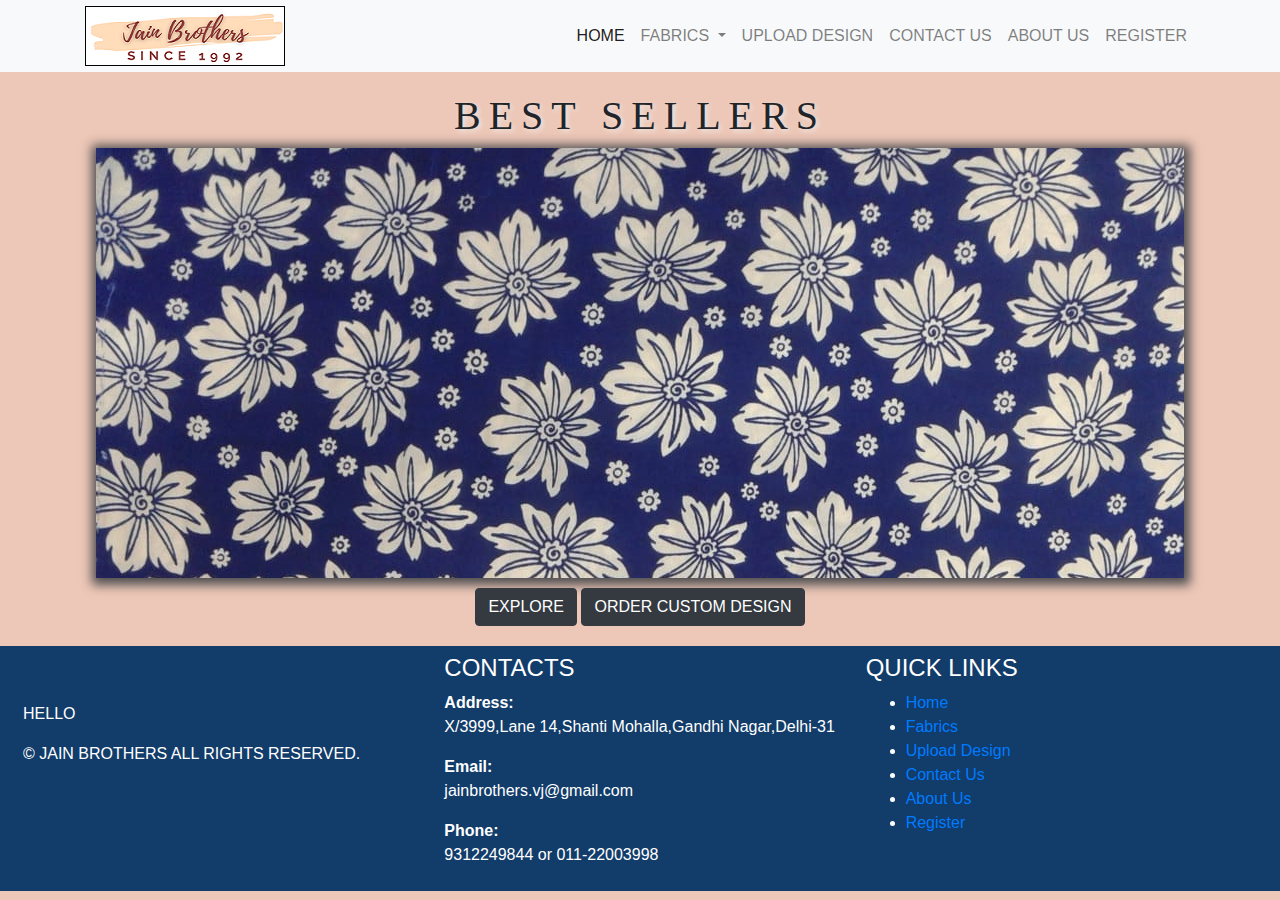
<file: index.html>
<!DOCTYPE html>
<html>
    <head>
        <title>Home</title>
        <meta charset="utf-8">
        <meta name="viewport" content="width=device-width, initial-scale=1">
        <link rel="stylesheet" href="https://maxcdn.bootstrapcdn.com/bootstrap/4.5.2/css/bootstrap.min.css">
        <link rel="stylesheet" href="https://cdnjs.cloudflare.com/ajax/libs/font-awesome/4.7.0/css/font-awesome.min.css">
        <link rel="stylesheet" href="css/styles.css">
    </head>
    <body>
        <div class="header" id="top header">
                <nav class="navbar navbar-expand-lg navbar-light bg-light">
                <div class="container text-uppercase">
                <a class="navbar-brand" href="#"><img src="images/logo.png"></a>
                <button class="navbar-toggler" type="button" data-toggle="collapse" data-target="#navbarSupportedContent" aria-controls="navbarSupportedContent" aria-expanded="false" aria-label="Toggle navigation">
                <span class="navbar-toggler-icon"></span>
                </button>
        <div class="collapse navbar-collapse" id="navbarSupportedContent">
                <ul class="navbar-nav ml-auto">
                        <li class="nav-item active">
                        <a class="nav-link" href="#">Home <span class="sr-only">(current)</span></a>
                        </li>
                        <li class="nav-item dropdown">
                                <a class="nav-link dropdown-toggle" href="#" id="navbarDropdownMenuLink" data-toggle="dropdown" aria-haspopup="true" aria-expanded="false">
                                  Fabrics
                                </a>
                                <div class="dropdown-menu" aria-labelledby="navbarDropdownMenuLink">
                                  <a class="dropdown-item" href="fabrics.html">All fabrics</a>
                                  <p class="dropdown-header">By category</p>
                                  <a class="dropdown-item" href="fabrics.html#section_1">Black and White</a>
                                  <a class="dropdown-item" href="fabrics.html#section_2">Flowers and leaves</a>

                                </div>
                        </li>
                        <li class="nav-item">
                        <a class="nav-link" href="upload_img.html">Upload design</a>
                        </li>
                        <li class="nav-item">
                                <a class="nav-link" href="ContactUs.html">Contact us</a>
                        </li>
                        <li class="nav-item">
                                <a class="nav-link" href="AboutUs.html">About us</a>
                        </li>
                        <li class="nav-item">
                                <a class="nav-link" href="Register.html">Register</a>
                        </li>
                        <!--li class="nav-item">
                        <li class="nav-item">
                        <i class="nav-link fa fa-shopping-bag"></i>
                        </li>
                        <li class="nav-item">
                        <i class="nav-link fa fa-shopping-cart"></i>
                        </li-->
                </ul>
        </div>
                </div>
                </nav>
        </div>
        <h1>BEST SELLERS</h1>
        <div class="maindiv">
        </div>
        <div class="wrapper">
        <button type="button" class="btn btn-dark"><a href="fabrics.html">EXPLORE</a></button>
        <button type="button" class="btn btn-dark"><a href="upload_img.html">ORDER CUSTOM DESIGN</a></button>
        </div>
        <footer class="footer-style">
        <div class="container-fluid">
                <div class="row p-2">
                        <div class="col-md-4 col-12">
                                <p class=mt-5 text-justify>HELLO</p>
                                <p class="text-uppercase">&#169 JAIN BROTHERS All rights reserved.</p>
                        </div>
                        <div class="col-md-4 col-12">
                                <h4>CONTACTS</h4>
                                <dl class="contact-list">
                                <dt>Address:</dt>
                                <dd>X/3999,Lane 14,Shanti Mohalla,Gandhi Nagar,Delhi-31</dd>
                                </dl>
                                <dl class="contact-list">
                                <dt>Email:</dt>
                                <dd><a href="mailto:jainbrothers.vj@gmail.com">jainbrothers.vj@gmail.com</a></dd>
                                </dl>
                                <dl class="contact-list">
                                <dt>Phone:</dt>
                                <dd><a href="tel:9312249844">9312249844</a><span> or </span><a href="tel:011-22003998">011-22003998</a></dd>
                                </dl>
                        </div>
                        <div class="col-md-4 col-12">
                                <h4>QUICK LINKS</h4>
                                <ul>
                                        <li><a href="index.html">Home</a></li>
                                        <li><a href="fabrics.html">Fabrics</a></li>
                                        <li><a href="upload_img.html">Upload Design</a></li>
                                        <li><a href="ContactUs.html">Contact Us</a></li>
                                        <li><a href="AboutUs.html">About Us</a></li>
                                        <li><a href="Register.html">Register</a></li>

                                        
                                </ul>
                        </div>
                </div>
        </div>
        </footer>
        <script src="https://ajax.googleapis.com/ajax/libs/jquery/3.5.1/jquery.min.js"></script>
            <script src="https://cdnjs.cloudflare.com/ajax/libs/popper.js/1.16.0/umd/popper.min.js"></script>
            <script src="https://maxcdn.bootstrapcdn.com/bootstrap/4.5.2/js/bootstrap.min.js"></script>
    </body>
</html>
</file>
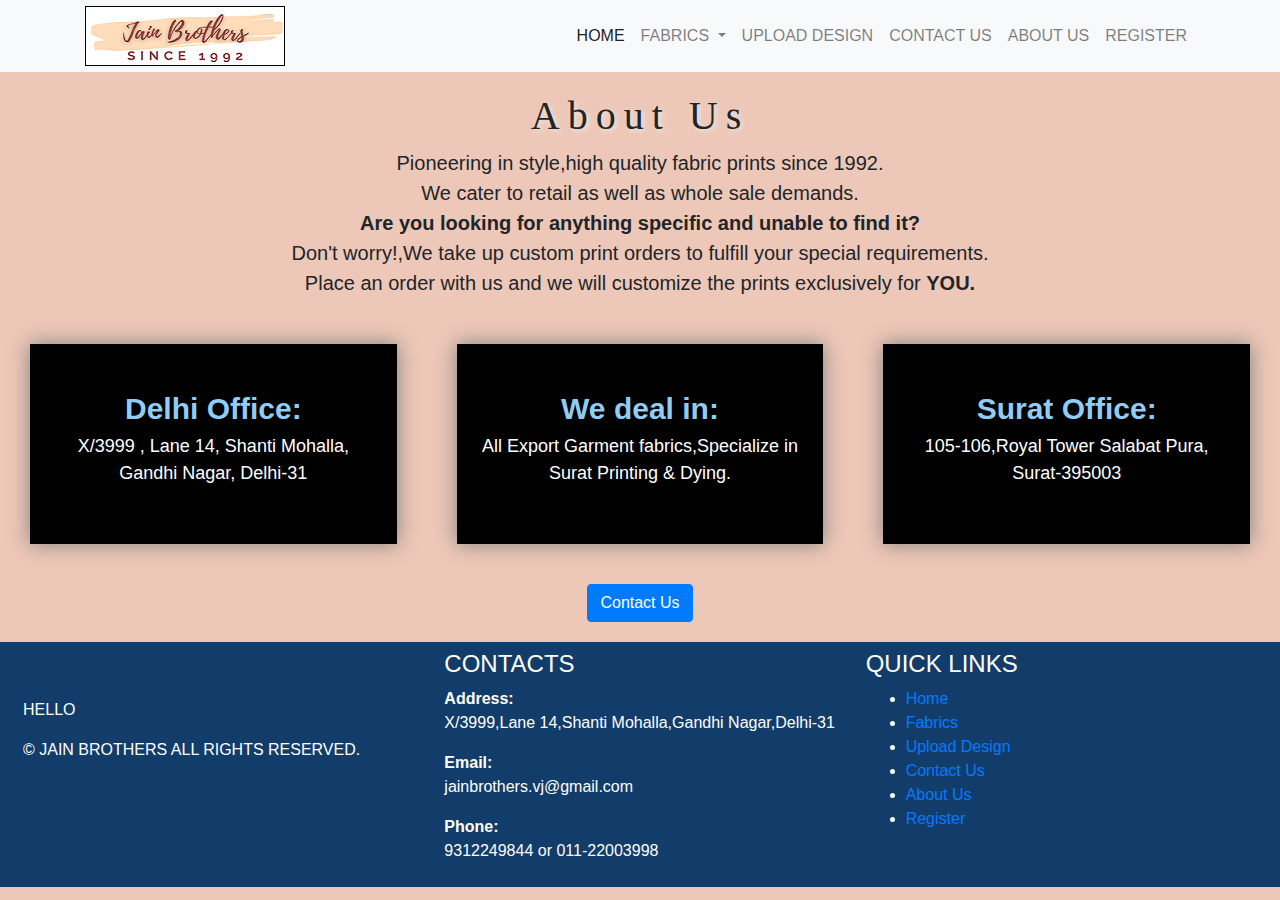
<file: AboutUs.html>
<!DOCTYPE html>
<html>
    <head>
        <title>About Us</title>
        <meta charset="utf-8">
        <meta name="viewport" content="width=device-width, initial-scale=1">
        <link rel="stylesheet" href="https://maxcdn.bootstrapcdn.com/bootstrap/4.5.2/css/bootstrap.min.css">
        <link rel="stylesheet" href="https://cdnjs.cloudflare.com/ajax/libs/font-awesome/4.7.0/css/font-awesome.min.css">
        <link rel="stylesheet" href="css/style4.css">
    </head>
    <body>
        <div class="header" id="top header">
            <nav class="navbar navbar-expand-lg navbar-light bg-light">
            <div class="container text-uppercase">
                        <a class="navbar-brand" href="#"><img src="images/logo.png"></a>
            <button class="navbar-toggler" type="button" data-toggle="collapse" data-target="#navbarSupportedContent" aria-controls="navbarSupportedContent" aria-expanded="false" aria-label="Toggle navigation">
            <span class="navbar-toggler-icon"></span>
            </button>
    <div class="collapse navbar-collapse" id="navbarSupportedContent">
        <ul class="navbar-nav ml-auto">
                <li class="nav-item active">
                <a class="nav-link" href="index.html">Home <span class="sr-only">(current)</span></a>
                </li>
                <li class="nav-item dropdown">
                        <a class="nav-link dropdown-toggle" href="#" id="navbarDropdownMenuLink" data-toggle="dropdown" aria-haspopup="true" aria-expanded="false">
                          Fabrics
                        </a>
                        <div class="dropdown-menu" aria-labelledby="navbarDropdownMenuLink">
                          <a class="dropdown-item" href="fabrics.html">All fabrics</a>
                          <p class="dropdown-header">By category</p>
                          <a class="dropdown-item" href="fabrics.html#section_1">Black and White</a>
                          <a class="dropdown-item" href="fabrics.html#section_2">Flowers and leaves</a>

                        </div>
                </li>
                <li class="nav-item">
                <a class="nav-link" href="upload_img.html">Upload design</a>
                </li>
                <li class="nav-item">
                        <a class="nav-link" href="ContactUs.html">Contact us</a>
                </li>
                <li class="nav-item">
                        <a class="nav-link" href="#">About us</a>
                </li>
                <li class="nav-item">
                        <a class="nav-link" href="Register.html">Register</a>
                </li>
                <!--li class="nav-item">
                <li class="nav-item">
                <i class="nav-link fa fa-shopping-bag"></i>
                </li>
                <li class="nav-item">
                <i class="nav-link fa fa-shopping-cart"></i>
                </li-->
        </ul>
    </div>
            </div>
            </nav>
    </div>
    <h2>About Us</h2>
    <div class="about-info">
    <p>Pioneering in style,high quality fabric prints since 1992.<br>We cater to retail as well as whole sale demands.<br><strong>Are you looking for anything specific and unable to find it?</strong><br>Don't worry!,We take up custom print orders to fulfill your special requirements.<br>Place an order with us and we will customize the prints exclusively for <strong>YOU.</strong><br></p>
    </div>
    <div class="box-area">
        <div class="single-box">
            <div class="box-txt">
                <span class="header-text"><strong>Delhi Office:</strong></span>
                <p>X/3999 , Lane 14, Shanti Mohalla, Gandhi Nagar, Delhi-31</p>
            </div>
        </div>
        <div class="single-box">
            <div class="box-txt">
                <span class="header-text"><strong>We deal in:</strong></span>
                <p>All Export Garment fabrics,Specialize in Surat Printing & Dying.</p>
            </div>
        </div>
        <div class="single-box">
            <div class="box-txt">
                <span class="header-text"><strong>Surat Office:</strong></span>
                <p>105-106,Royal Tower Salabat Pura,<br>Surat-395003</p>
            </div>
        </div>
    </div>
    <div class="button">
        <a href="ContactUs.html"><button type="submit" class="btn btn-primary">Contact Us</button></a>
    </div>
    <footer class="footer-style">
        <div class="container-fluid">
                <div class="row p-2">
                        <div class="col-md-4 col-12">
                                <p class=mt-5 text-justify>HELLO</p>
                                <p class="text-uppercase">&#169 JAIN BROTHERS All rights reserved.</p>
                        </div>
                        <div class="col-md-4 col-12">
                                <h4>CONTACTS</h4>
                                <dl class="contact-list">
                                <dt>Address:</dt>
                                <dd>X/3999,Lane 14,Shanti Mohalla,Gandhi Nagar,Delhi-31</dd>
                                </dl>
                                <dl class="contact-list">
                                <dt>Email:</dt>
                                <dd><a href="mailto:jainbrothers.vj@gmail.com">jainbrothers.vj@gmail.com</a></dd>
                                </dl>
                                <dl class="contact-list">
                                <dt>Phone:</dt>
                                <dd><a href="tel:9312249844">9312249844</a><span> or </span><a href="tel:011-22003998">011-22003998</a></dd>
                                </dl>
                        </div>
                        <div class="col-md-4 col-12">
                                <h4>QUICK LINKS</h4>
                                <ul>
                                        <li><a href="index.html">Home</a></li>
                                        <li><a href="fabrics.html">Fabrics</a></li>
                                        <li><a href="upload_img.html">Upload Design</a></li>
                                        <li><a href="ContactUs.html">Contact Us</a></li>
                                        <li><a href="AboutUs.html">About Us</a></li>
                                        <li><a href="Register.html">Register</a></li>

                                        
                                </ul>
                        </div>
                </div>
        </div>
        </footer>
    <script src="https://ajax.googleapis.com/ajax/libs/jquery/3.5.1/jquery.min.js"></script>
    <script src="https://cdnjs.cloudflare.com/ajax/libs/popper.js/1.16.0/umd/popper.min.js"></script>
    <script src="https://maxcdn.bootstrapcdn.com/bootstrap/4.5.2/js/bootstrap.min.js"></script>
    </body>
</html>
</file>
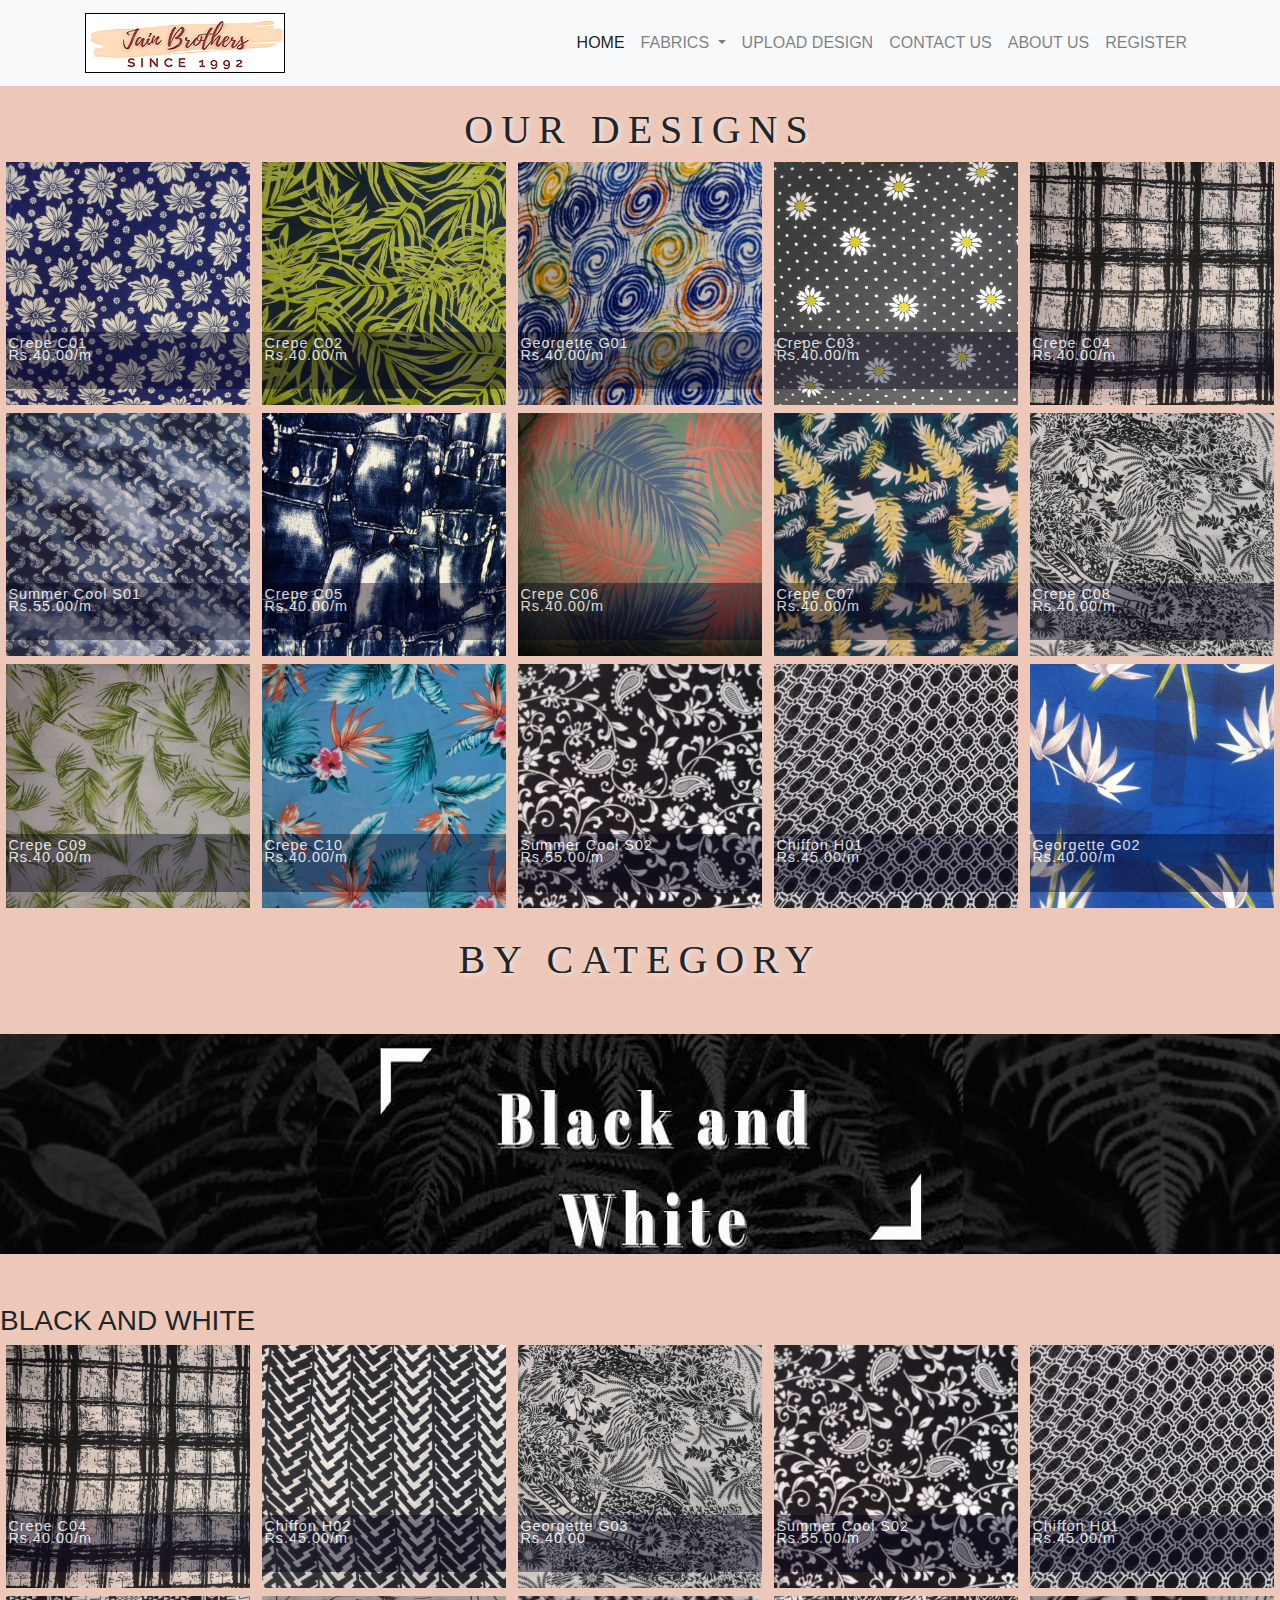
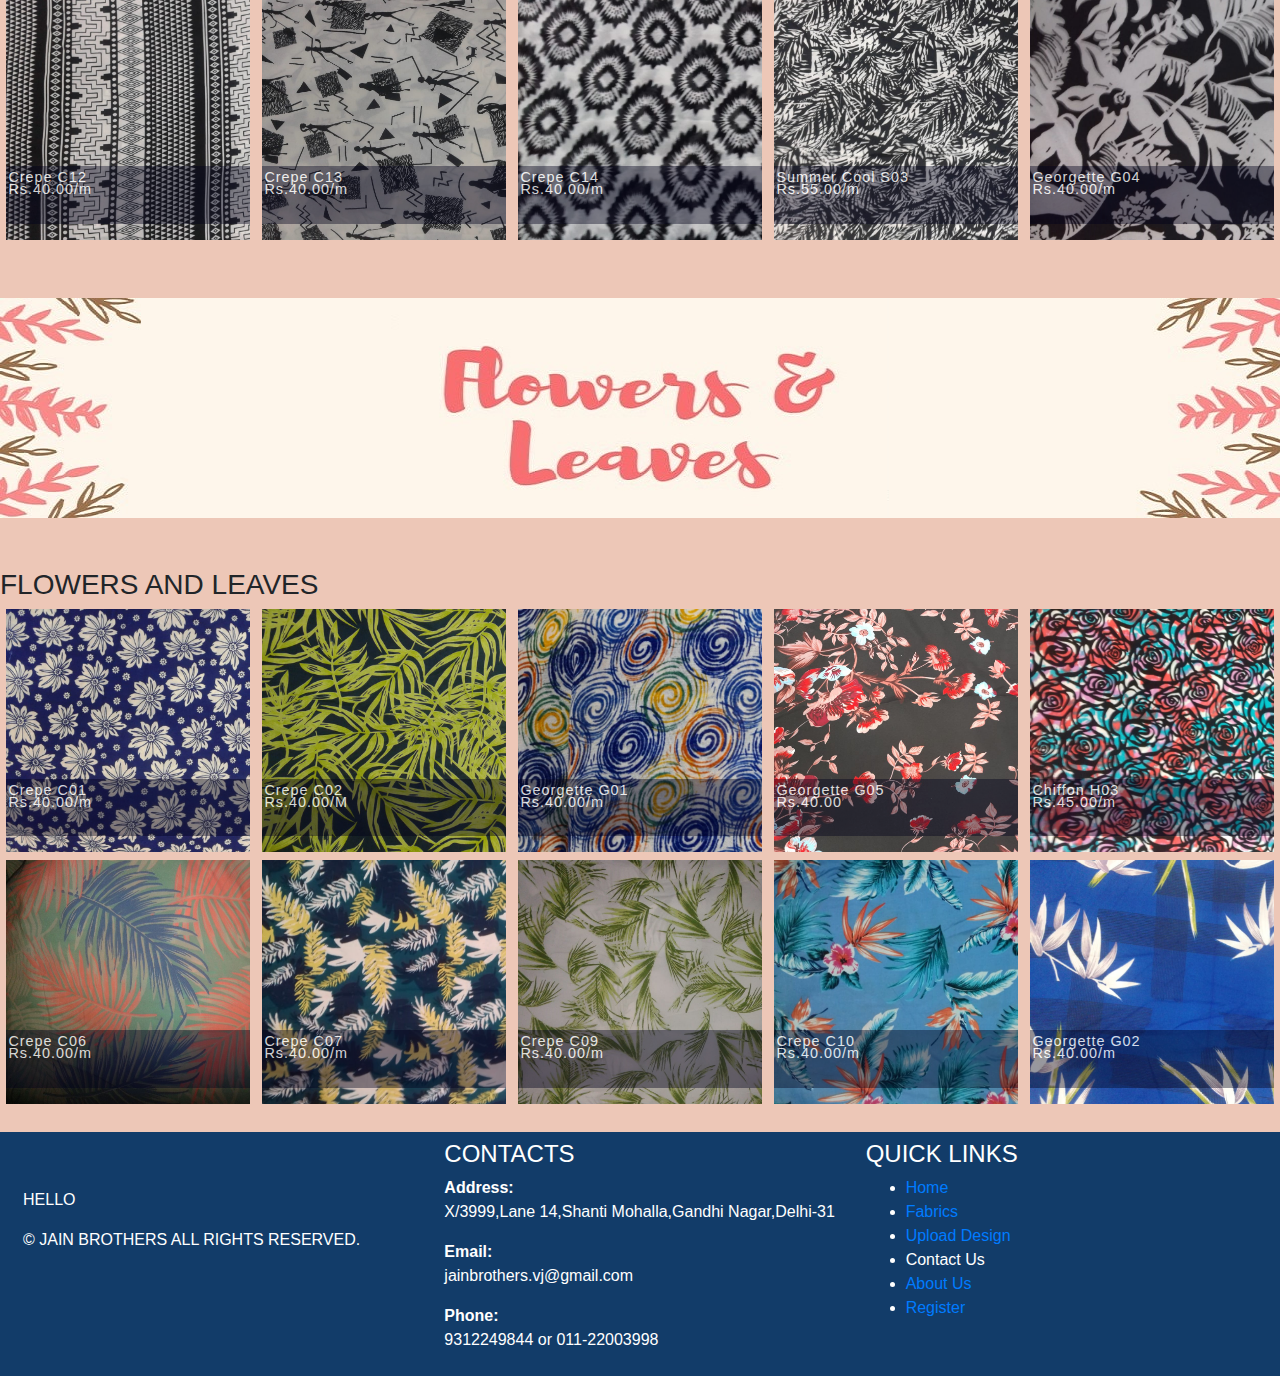
<file: fabrics.html>
<html>
    <head>
        <title>Fabrics</title>
        <meta charset="utf-8">
        <meta name="viewport" content="width=device-width, initial-scale=1">
        <link rel="stylesheet" href="https://maxcdn.bootstrapcdn.com/bootstrap/4.5.2/css/bootstrap.min.css">
        <link rel="stylesheet" href="https://cdnjs.cloudflare.com/ajax/libs/font-awesome/4.7.0/css/font-awesome.min.css">
        <link rel="stylesheet" href="css/style3.css">
    </head>
    <body>
        <div class="header" id="top header">
            <nav class="navbar navbar-expand-lg navbar-light bg-light">
            <div class="container text-uppercase">
            <a class="navbar-brand" href="#"><img src="images/logo.png"></a>
            <button class="navbar-toggler" type="button" data-toggle="collapse" data-target="#navbarSupportedContent" aria-controls="navbarSupportedContent" aria-expanded="false" aria-label="Toggle navigation">
            <span class="navbar-toggler-icon"></span>
            </button>
    <div class="collapse navbar-collapse" id="navbarSupportedContent">
        <ul class="navbar-nav ml-auto">
                <li class="nav-item active">
                <a class="nav-link" href="index.html">Home <span class="sr-only">(current)</span></a>
                </li>
                <li class="nav-item dropdown">
                        <a class="nav-link dropdown-toggle" href="#" id="navbarDropdownMenuLink" data-toggle="dropdown" aria-haspopup="true" aria-expanded="false">
                          Fabrics
                        </a>
                        <div class="dropdown-menu" aria-labelledby="navbarDropdownMenuLink">
                          <a class="dropdown-item" href="#">All fabrics</a>
                          <p class="dropdown-header">By category</p>
                          <a class="dropdown-item" href="#section_1">Black and White</a>
                          <a class="dropdown-item" href="#section_2">Flowers and leaves</a>

                        </div>
                </li>
                <li class="nav-item">
                <a class="nav-link" href="upload_img.html">Upload design</a>
                </li>
                <li class="nav-item">
                        <a class="nav-link" href="ContactUs.html">Contact us</a>
                </li>
                <li class="nav-item">
                        <a class="nav-link" href="AboutUs.html">About us</a>
                </li>
                <li class="nav-item">
                        <a class="nav-link" href="Register.html">Register</a>
                </li>
                <!--li class="nav-item">
                <li class="nav-item">
                <a onclick="order(this.parentNode.textContent)" class="nav-link fa fa-shopping-bag"></a>
                </li>
                <li class="nav-item">
                <i class="nav-link fa fa-shopping-cart"></i>
                </li-->
        </ul>
    </div>
            </div>
            </nav>
    </div>
	<h2>OUR DESIGNS</h2>
    <div class="flex-container">
            <div class="print-img" style="background-image:url('images/print1.jpg');">
                <p class="pp">Crepe C01<br>Rs.40.00/m<br><a onclick="order(this.parentNode.textContent)" class="nav-link fa fa-shopping-bag"></a></p>
            </div>
            <div class="print-img" style="background-image:url('images/print2.jpg');">
                <p class="pp">Crepe C02<br>Rs.40.00/m<br><a onclick="order(this.parentNode.textContent)" class="nav-link fa fa-shopping-bag"></a></p>
            </div>
            <div class="print-img" style="background-image:url('images/print3.jpg');">
                <p class="pp">Georgette G01<br>Rs.40.00/m<br><a onclick="order(this.parentNode.textContent)" class="nav-link fa fa-shopping-bag"></a></p>
            </div>
            <div class="print-img" style="background-image:url('images/print4.jpg');">
                <p class="pp">Crepe C03<br>Rs.40.00/m<br><a onclick="order(this.parentNode.textContent)" class="nav-link fa fa-shopping-bag"></a></p>
            </div>
            <div class="print-img" style="background-image:url('images/print5.jpg');">
                <p class="pp">Crepe C04<br>Rs.40.00/m<br><a onclick="order(this.parentNode.textContent)" class="nav-link fa fa-shopping-bag"></a></p>
            </div>
            <div class="print-img" style="background-image:url('images/print6.jpg');">
                <p class="pp">Summer Cool S01<br>Rs.55.00/m<br><a onclick="order(this.parentNode.textContent)" class="nav-link fa fa-shopping-bag"></a></p>
            </div>
            <div class="print-img" style="background-image:url('images/print10.jpg');">
                <p class="pp">Crepe C05<br>Rs.40.00/m<br><a onclick="order(this.parentNode.textContent)" class="nav-link fa fa-shopping-bag"></a></p>
            </div>
            <div class="print-img" style="background-image:url('images/print11.jpg');">
                <p class="pp">Crepe C06<br>Rs.40.00/m<br><a onclick="order(this.parentNode.textContent)" class="nav-link fa fa-shopping-bag"></a></p>
            </div>
            <div class="print-img" style="background-image:url('images/print12.jpg');">
                <p class="pp">Crepe C07<br>Rs.40.00/m<br><a onclick="order(this.parentNode.textContent)" class="nav-link fa fa-shopping-bag"></a></p>
            </div>
            <div class="print-img" style="background-image:url('images/print13.jpg');">
                <p class="pp">Crepe C08<br>Rs.40.00/m<br><a onclick="order(this.parentNode.textContent)" class="nav-link fa fa-shopping-bag"></a></p>
            </div>
            <div class="print-img" style="background-image:url('images/print14.jpg');">
                <p class="pp">Crepe C09<br>Rs.40.00/m<br><a onclick="order(this.parentNode.textContent)" class="nav-link fa fa-shopping-bag"></a></p>
            </div>
            <div class="print-img" style="background-image:url('images/print15.jpg');">
                <p class="pp">Crepe C10<br>Rs.40.00/m<br><a onclick="order(this.parentNode.textContent)" class="nav-link fa fa-shopping-bag"></a></p>
            </div>
            <div class="print-img" style="background-image:url('images/print16.jpg');">
                <p class="pp">Summer Cool S02<br>Rs.55.00/m<br><a onclick="order(this.parentNode.textContent)" class="nav-link fa fa-shopping-bag"></a></p>
            </div>
            <div class="print-img" style="background-image:url('images/print17.jpg');">
                <p class="pp">Chiffon H01<br>Rs.45.00/m<br><a onclick="order(this.parentNode.textContent)" class="nav-link fa fa-shopping-bag"></a></p>
            </div>
            <div class="print-img" style="background-image:url('images/print18.jpg');">
                <p class="pp">Georgette G02<br>Rs.40.00/m<br><a onclick="order(this.parentNode.textContent)" class="nav-link fa fa-shopping-bag"></a></p>
            </div>
        </div>
        <h2>BY CATEGORY</h2>
        <div id="section_1" class="Black-White ">
                        <img id="bg_centre" src="images/blackwhite.jpg"></img>
                        </div>
                        <h3 id="section_1">BLACK AND WHITE</h3>
        <div class="flex-container">
                <div class="print-img" style="background-image:url('images/print5.jpg');">
                        <p class="pp">Crepe C04<br>Rs.40.00/m<br><a onclick="order(this.parentNode.textContent)" class="nav-link fa fa-shopping-bag"></a></p>
                </div>
                <div class="print-img" style="background-image:url('images/print8.jpg');">
                        <p class="pp">Chiffon H02<br>Rs.45.00/m<br><a onclick="order(this.parentNode.textContent)" class="nav-link fa fa-shopping-bag"></a></p>
                </div>
                <div class="print-img" style="background-image:url('images/print13.jpg');">
                        <p class="pp">Georgette G03<br>Rs.40.00<br><a onclick="order(this.parentNode.textContent)" class="nav-link fa fa-shopping-bag"></a></p>
                </div>
                <div class="print-img" style="background-image:url('images/print16.jpg');">
                        <p class="pp">Summer Cool S02<br>Rs.55.00/m<br><a onclick="order(this.parentNode.textContent)" class="nav-link fa fa-shopping-bag"></a></p>
                </div>
                <div class="print-img" style="background-image:url('images/print17.jpg');">
                        <p class="pp">Chiffon H01<br>Rs.45.00/m<br><a onclick="order(this.parentNode.textContent)" class="nav-link fa fa-shopping-bag"></a></p>
                </div>
                <div class="print-img" style="background-image:url('images/print19.jpg');">
                        <p class="pp">Crepe C12<br>Rs.40.00/m<br><a onclick="order(this.parentNode.textContent)" class="nav-link fa fa-shopping-bag"></a></p>
                </div>
                <div class="print-img" style="background-image:url('images/print20.jpg');">
                        <p class="pp">Crepe C13<br>Rs.40.00/m<br><a onclick="order(this.parentNode.textContent)" class="nav-link fa fa-shopping-bag"></a></p>
                </div>
                <div class="print-img" style="background-image:url('images/print21.jpg');">
                        <p class="pp">Crepe C14<br>Rs.40.00/m<br><a onclick="order(this.parentNode.textContent)" class="nav-link fa fa-shopping-bag"></a></p>
                </div>
                <div class="print-img" style="background-image:url('images/print22.jpg');">
                        <p class="pp">Summer Cool S03<br>Rs.55.00/m<br><a onclick="order(this.parentNode.textContent)" class="nav-link fa fa-shopping-bag"></a></p>
                </div>
                <div class="print-img" style="background-image:url('images/print23.jpg');">
                        <p class="pp">Georgette G04<br>Rs.40.00/m<br><a onclick="order(this.parentNode.textContent)" class="nav-link fa fa-shopping-bag"></a></p>
                </div>
        </div>
        <div id="section_2" class="Flowers-Leaves">
		<img id="fs_left" src="images/fs_left.jpg"></img>
		<img id="fs_centre" src="images/fs_centre.jpg"></img>
		<img id="fs_right" src="images/fs_right.jpg"></img>
                        </div>
                        <h3 id="section_2">FLOWERS AND LEAVES</h3>
        <div class="flex-container">
                <div class="print-img" style="background-image:url('images/print1.jpg');">
                        <p class="pp">Crepe C01<br>Rs.40.00/m<br><a onclick="order(this.parentNode.textContent)" class="nav-link fa fa-shopping-bag"></a></p>
                </div>
                <div class="print-img" style="background-image:url('images/print2.jpg');">
                        <p class="pp">Crepe C02<br>Rs.40.00/M<br><a onclick="order(this.parentNode.textContent)" class="nav-link fa fa-shopping-bag"></a></p>
                </div>
                <div class="print-img" style="background-image:url('images/print3.jpg');">
                        <p class="pp">Georgette G01<br>Rs.40.00/m<br><a onclick="order(this.parentNode.textContent)" class="nav-link fa fa-shopping-bag"></a></p>
                </div>
                <div class="print-img" style="background-image:url('images/print7.jpg');">
                        <p class="pp">Georgette G05<br>Rs.40.00<br><a onclick="order(this.parentNode.textContent)" class="nav-link fa fa-shopping-bag"></a></p>
                </div>
                <div class="print-img" style="background-image:url('images/print9.jpg');">
                        <p class="pp">Chiffon H03<br>Rs.45.00/m<br><a onclick="order(this.parentNode.textContent)" class="nav-link fa fa-shopping-bag"></a></p>
                </div>
                <div class="print-img" style="background-image:url('images/print11.jpg');">
                        <p class="pp">Crepe C06<br>Rs.40.00/m<br><a onclick="order(this.parentNode.textContent)" class="nav-link fa fa-shopping-bag"></a></p>
                </div>
                <div class="print-img" style="background-image:url('images/print12.jpg');">
                        <p class="pp">Crepe C07<br>Rs.40.00/m<br><a onclick="order(this.parentNode.textContent)" class="nav-link fa fa-shopping-bag"></a></p>
                </div>
                <div class="print-img" style="background-image:url('images/print14.jpg');">
                        <p class="pp">Crepe C09<br>Rs.40.00/m<br><a onclick="order(this.parentNode.textContent)" class="nav-link fa fa-shopping-bag"></a></p>
                </div>
                <div class="print-img" style="background-image:url('images/print15.jpg');">
                        <p class="pp">Crepe C10<br>Rs.40.00/m<br><a onclick="order(this.parentNode.textContent)" class="nav-link fa fa-shopping-bag"></a></p>
                </div>
                <div class="print-img" style="background-image:url('images/print18.jpg');">
                        <p class="pp">Georgette G02<br>Rs.40.00/m<br><a onclick="order(this.parentNode.textContent)" class="nav-link fa fa-shopping-bag"></a></p>
                </div>
        </div>
        <footer class="footer-style">
                <div class="container-fluid">
                        <div class="row p-2">
                                <div class="col-md-4 col-12">
                                        <p class=mt-5 text-justify>HELLO</p>
                                        <p class="text-uppercase">&#169 JAIN BROTHERS All rights reserved.</p>
                                </div>
                                <div class="col-md-4 col-12">
                                        <h4>CONTACTS</h4>
                                        <dl class="contact-list">
                                        <dt>Address:</dt>
                                        <dd>X/3999,Lane 14,Shanti Mohalla,Gandhi Nagar,Delhi-31</dd>
                                        </dl>
                                        <dl class="contact-list">
                                        <dt>Email:</dt>
                                        <dd><a href="mailto:jainbrothers.vj@gmail.com">jainbrothers.vj@gmail.com</a></dd>
                                        </dl>
                                        <dl class="contact-list">
                                        <dt>Phone:</dt>
                                        <dd><a href="tel:9312249844">9312249844</a><span> or </span><a href="tel:011-22003998">011-22003998</a></dd>
                                        </dl>
                                </div>
                                <div class="col-md-4 col-12">
                                        <h4>QUICK LINKS</h4>
                                        <ul>
                                                <li><a href="index.html">Home</a></li>
                                                <li><a href="fabrics.html">Fabrics</a></li>
                                                <li><a href="upload_img.html">Upload Design</a></li>
                                                <li><a onclick="order(this.parentNode.textContent)">Contact Us</a></li>
                                                <li><a href="AboutUs.html">About Us</a></li>
                                                <li><a href="Register.html">Register</a></li>
        
                                                
                                        </ul>
                                </div>
                        </div>
                </div>
                </footer>
                <script src="js/order.js"></script>
    <script src="https://ajax.googleapis.com/ajax/libs/jquery/3.5.1/jquery.min.js"></script>
    <script src="https://cdnjs.cloudflare.com/ajax/libs/popper.js/1.16.0/umd/popper.min.js"></script>
    <script src="https://maxcdn.bootstrapcdn.com/bootstrap/4.5.2/js/bootstrap.min.js"></script>
    </body>
</html>
</file>
<file: css/styles.css>
body{
    background-color:#EDC7B7;
}
h1{
    font-size:2.5rem;
    text-align:center;
    margin-top:20px;
    text-shadow: 2px 2px 5px #ECECEC;
    font-family: 'Times New Roman', Times, serif;
    letter-spacing: 0.5rem; 
}
.navbar{
    padding:6px;
}
.navbar-brand{
    padding:0;
}

.maindiv{
    width:85%;
    height:430px;
    display:block;
    margin-right:auto;
    margin-left:auto;
    background-image:url("../images/print1.jpg");
    box-shadow:1px 2px 10px 5px #4F4F51;
    animation: slider 20s infinite linear;
}
@keyframes slider{
    0%{
        background-image: url("../images/print1.jpg");
    }
    10%{
        background-image: url("../images/print2.jpg");
    }
    20%{
        background-image: url("../images/print3.jpg");
    }
    30%{
        background-image: url("../images/print4.jpg");
    }
    40%{
        background-image: url("../images/print5.jpg");
    }
   50%{
        background-image: url("../images/print6.jpg");
    }
    60%{
        background-image: url("../images/print7.jpg");
    }
    70%{
        background-image: url("../images/print8.jpg");
    }
    80%{
        background-image: url("../images/print9.jpg");
    }
    90%{
        background-image: url("../images/print10.jpg");
    }
}
.wrapper{
   margin-top: 10px;
    text-align:center;
}
.footer-style{
background-color:#123C69;
color:white;
width:100%;
height:auto;
margin-top: 20px;
}
.contact-list a{
    text-decoration:none;
    color:white;
}
.contact-list a:hover{
    text-decoration:none;
    color:#EDC7B7;
    
}

button a{
    color: white;
    padding: .375rem 0rem;
}
button a:hover{
    color: white;
    text-decoration: unset;
}
</file>
<file: css/style4.css>
body{
    background-color:#EDC7B7;
}
h2{
    font-size:2.5rem;
    text-align:center;
    margin-top:20px;
    text-shadow: 2px 2px 5px #ECECEC;
    font-family: 'Times New Roman', Times, serif;
    letter-spacing: 0.5rem; 
}
.navbar{
    padding:6px;
}
.navbar-brand{
    padding:0;
}

.about-info{
    text-align:center;
    font-size: 20px;
}
.box-area{
    display:flex;
    flex-wrap:wrap;
    justify-content: center;
    align-items: center;
}
.single-box{
    height:200px;
    max-width: 400px;
    flex-direction: column;
    flex:1 1;
    background-color:black;
    color: white;
    text-align:center;
    margin:30px;
    padding:20px;
    box-shadow: 0 0 20px grey;
    display:flex;
    justify-content: center;
    align-items: center;
}
.box-txt p{
    font-size:18px;
}
.header-text{
    font-size:30px;
    font-weight: 500;
    line-height: 48px;
    color:#90CCF4;
}
.button{
    margin-top: 10px;
    text-align:center;
}
.footer-style{
    background-color:#123C69;
    color:white;
    width:100%;
    height:auto;
    margin-top: 20px;
    }
    .contact-list a{
        text-decoration:none;
        color:white;
    }
    .contact-list a:hover{
        text-decoration:none;
        color:#EDC7B7;
        
    }
</file>
<file: css/style3.css>
body{
    background-color:#EDC7B7;
}
h2{
    font-size:2.5rem;
    text-align:center;
    margin-top:20px;
    text-shadow: 2px 2px 5px #ECECEC;
    font-family: 'Times New Roman', Times, serif;
    letter-spacing: 0.5rem; 
}
.flex-container{
    /*display:-webkit-flex;
		display:-moz-flex;
		display:-ms-flex;
	display:-o-flex;*/
    display:flex;
    flex-wrap:wrap;
    flex-direction:row;
    /*align-items: center;
	justify-content:center;*/
}
.print-img{
	flex: 19%;
	background-size:cover;
	margin:auto;
	margin-bottom: 8px;
	padding-top:19%;
	max-width: 19%;
	position:relative;
	/*
		height:400px;
		display:flex;
		flex-direction:column;
		max-width: 600px;
		max-height: 400px;
	margin-bottom: 50px;*/
}
.pp{
	padding-left: 2px;
	padding-right: 2px;
	position: absolute;
	bottom: 0;
	font-size: 0.9em;
	letter-spacing: 1px;
	width: 100%;
	line-height: 12px;
	color: white;
	background-color: rgb(0, 0, 26, 0.5);
	opacity: 0.8;
	padding-top: 5px;
	padding-bottom: 5px;
}
.pp>a{
	visibility: hidden;
	font-size: 0.5em;
}
.Flowers-Leaves{
    background-image:url("../images/fs_bg.jpg");
    background-repeat: repeat;
    margin-bottom: 50px;
    margin-top:50px;
    background-size: cover;
	position:relative;
	text-align:center;
}
#fs_right{
	position:absolute;
	right:0;
}
#fs_left{
	position:absolute;
	left:0;
}
.Black-White{
	background-image:url("../images/bw_bg.jpg");
    background-repeat: repeat;
    margin-bottom: 50px;
    margin-top:50px;
    background-size: cover;
	position:relative;
	text-align:center;
}
.footer-style{
    background-color:#123C69;
    color:white;
    width:100%;
    height:auto;
    margin-top: 20px;
}
.contact-list a{
	text-decoration:none;
	color:white;
}
.contact-list a:hover{
	text-decoration:none;
	color:#EDC7B7;
	
}
.print-img:hover{
	position:relative;
	padding-top:23%;
	max-width: 23%;
	margin:auto;
	box-shadow:10px 10px 50px black;
	text-align: center;
}
.print-img:hover .pp{
	opacity: 1;
	font-size: 1.1em;
	letter-spacing: 2px;
	bottom: 20%;
	padding-top: 10px;
	padding-bottom: 10px;
	line-height: unset;
}
.print-img:hover .pp>a{
	visibility: visible;
	font-size: 2em;
}
.pp>a:hover{
	color: orangered;
}
@media only screen and (max-width: 740px) {
	#fs_right{
		display: none;
	}
	#fs_left{
		display: none;
	}
	#bg_centre{
		content:url("../images/bw_centre.jpg");
	}
	.pp{
		display: none;
	}
	.print-img:hover .pp{
		display: block;
		opacity: 1;
		font-size: 1em;
		letter-spacing: unset;
		bottom: 10%;
		padding-top: 5px;
		padding-bottom: 5px;
		line-height: 12px;
	}
	.print-img:hover .pp>a{
		font-size: 1em;
	}
}
@media only screen and (max-width: 420px) {
	.Black-White{
		display: none;
	}
	.Flowers-Leaves{
		display: none;
	}
	h3{
		display: inline-block;
		padding-top: 20px;
		padding-bottom: 20px;
		border: tomato;
		color: tomato;
		background-color: black;
		border-style: double;
		width: 100%;
		text-align: center;
		margin-top: 15px;
		margin-bottom: 6px;
	}
	.print-img:hover .pp{
		opacity: 1;
		font-size: 1em;
		letter-spacing: unset;
		bottom: 2%;
		padding-top: 2px;
		padding-bottom: 2px;
		line-height: 12px;
	}
}
</file>
